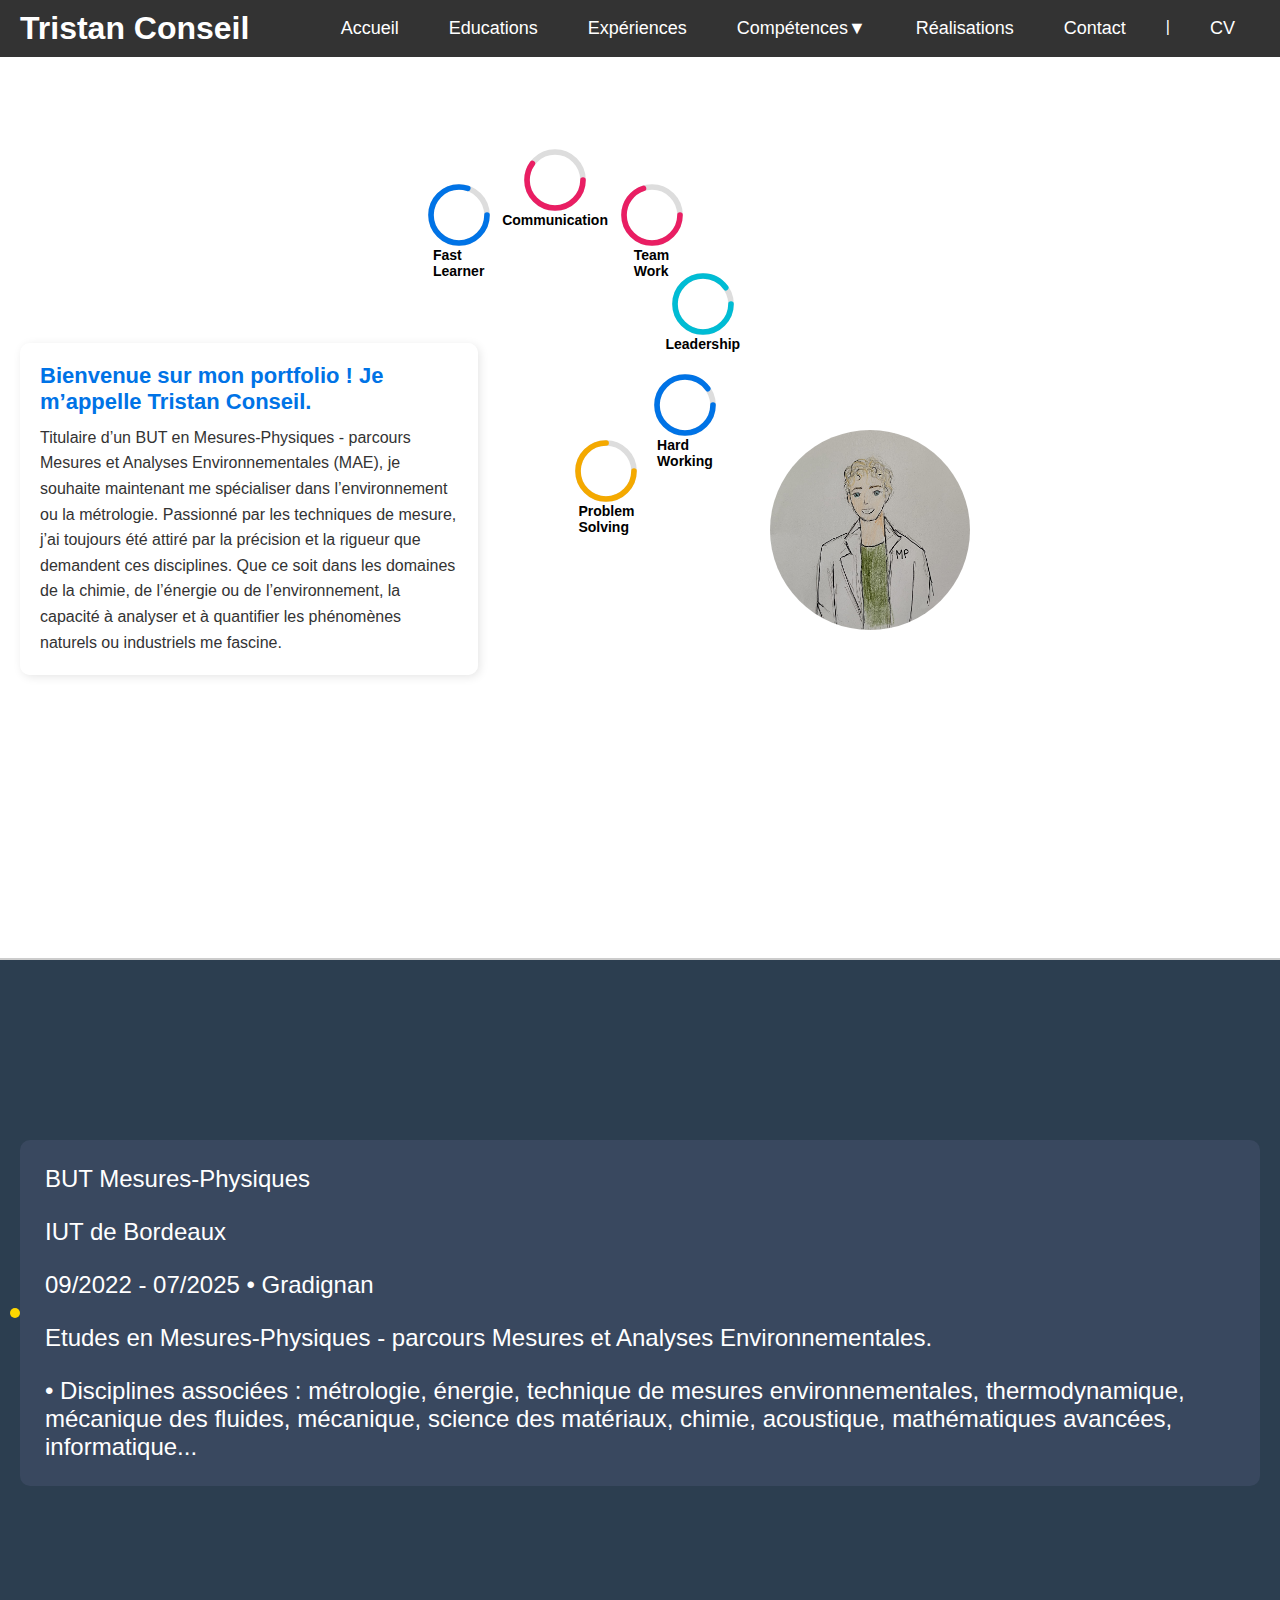
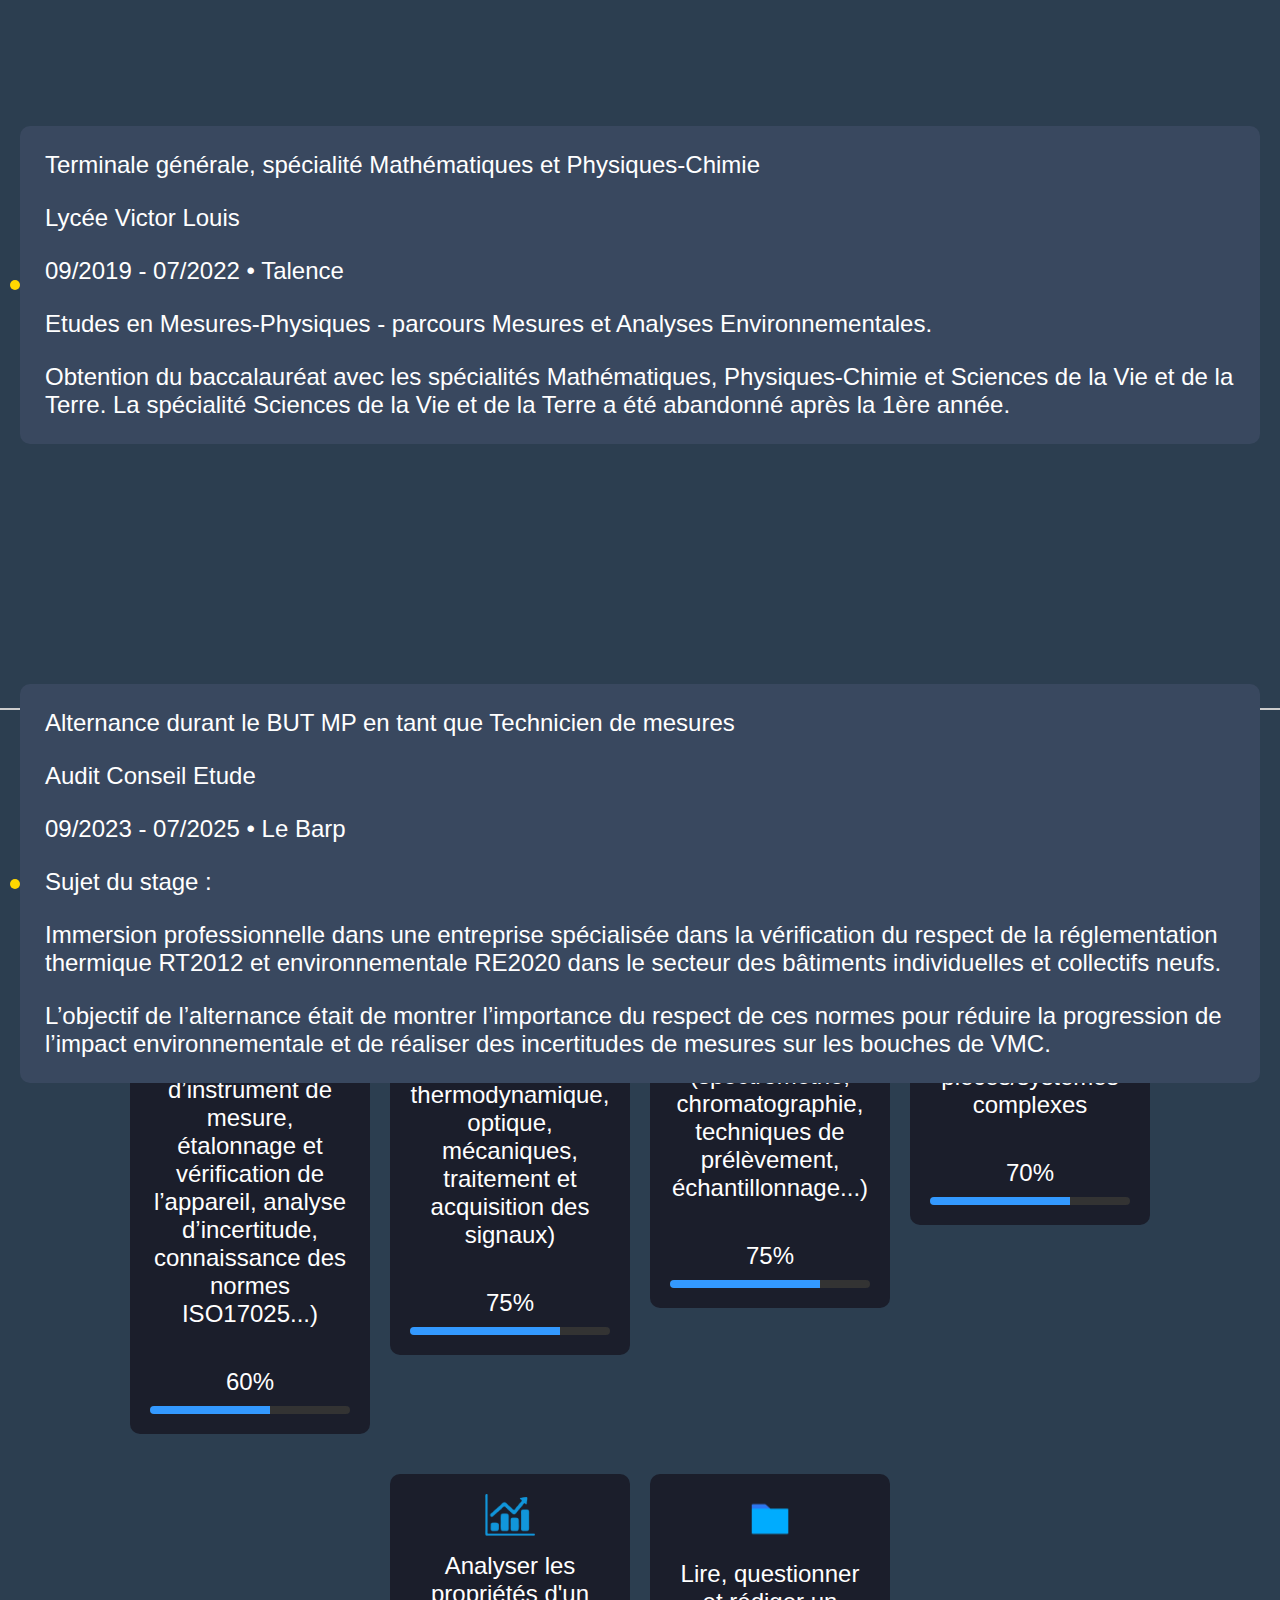
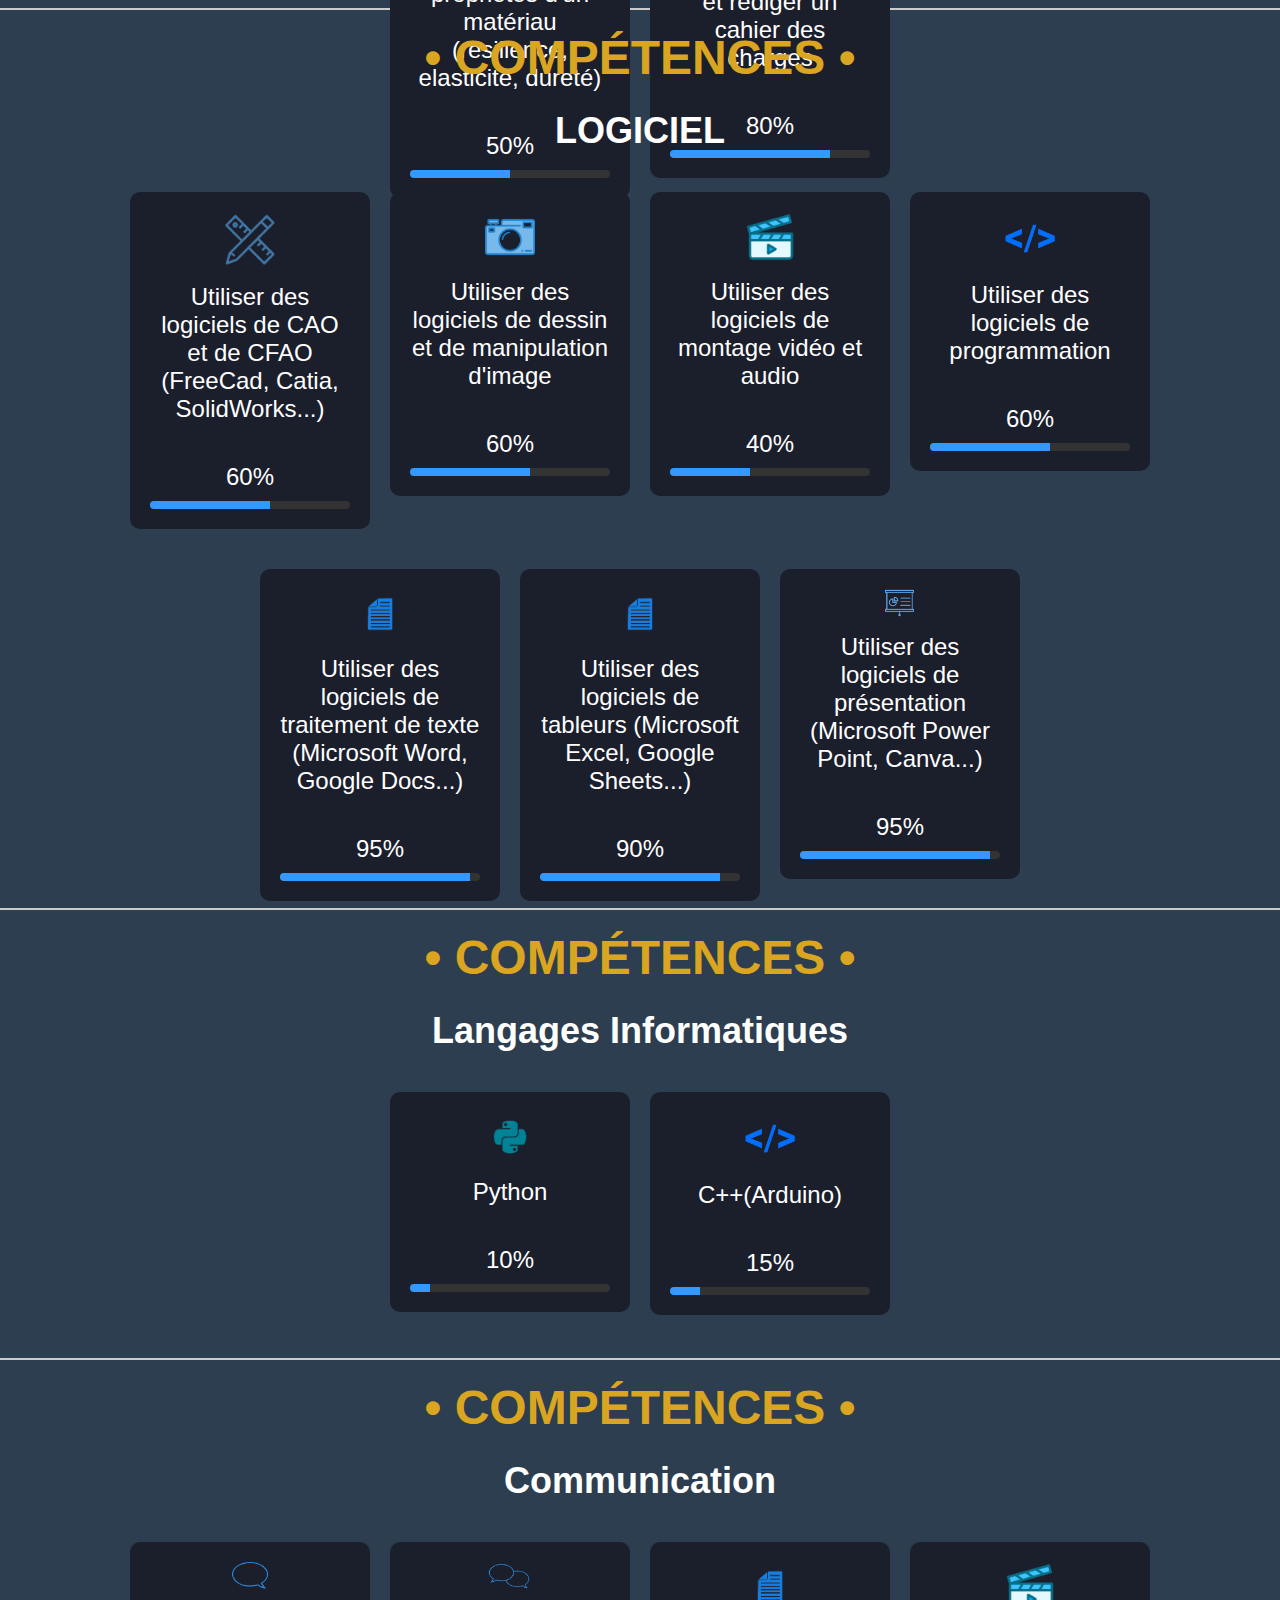
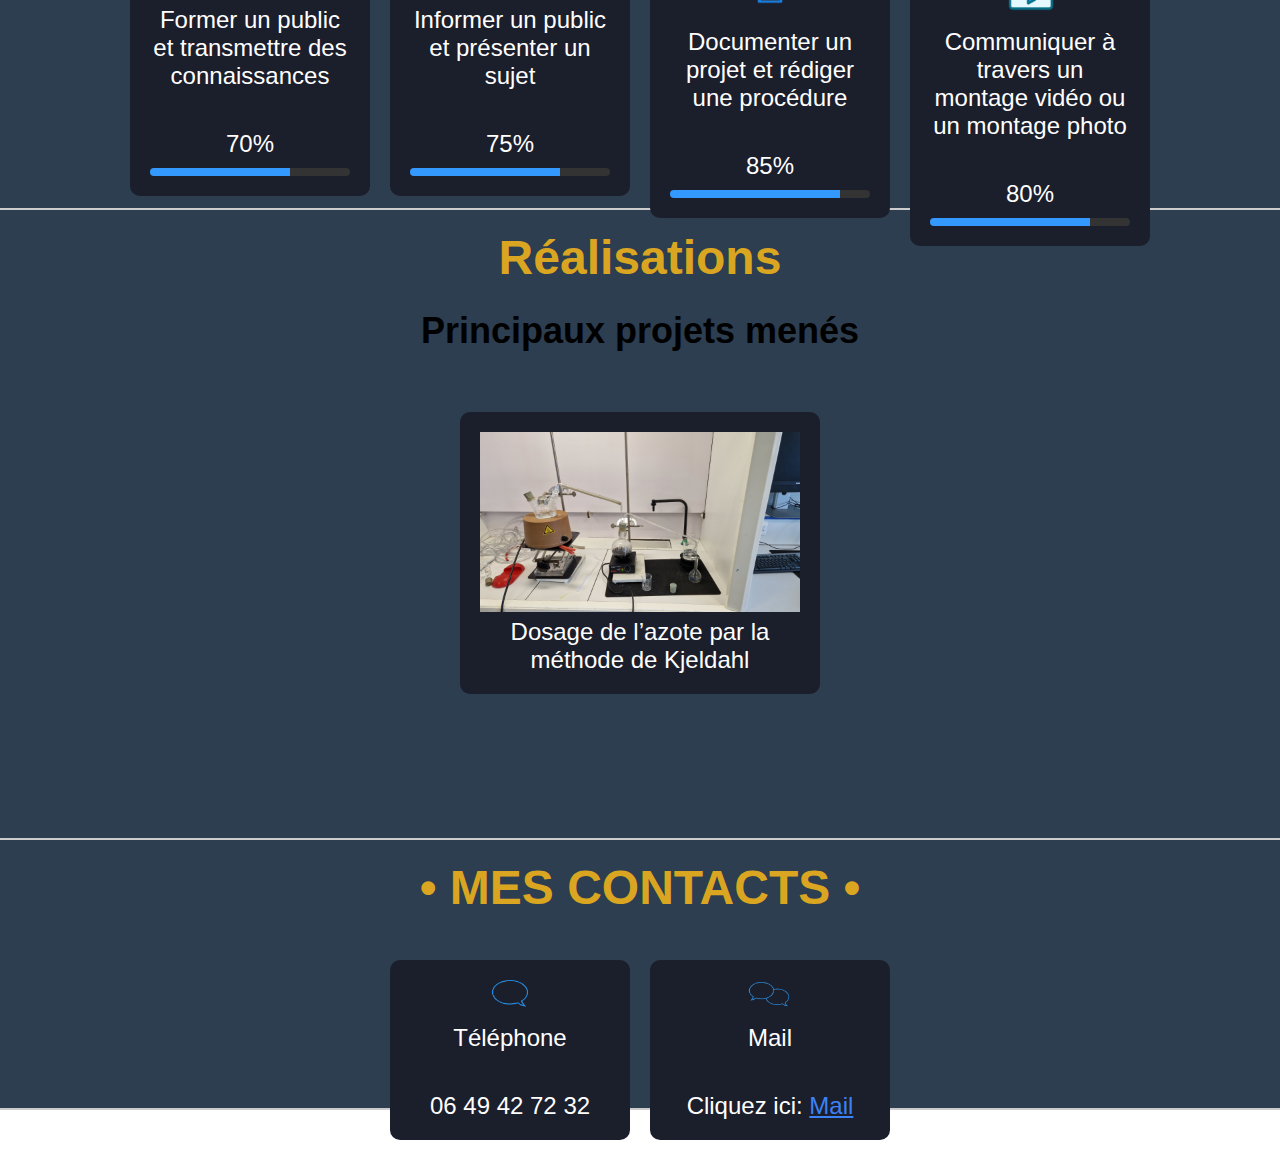
<file: index.html>
<!doctype html>
<html lang="fr">
<head>
  <meta charset="utf-8">
  <title>Titre de la page</title>
  <link rel="stylesheet" href="style.css">
  <script defer src="script.js"></script>
</head>
<body>
<nav class="NavBar">
    <h1>Tristan Conseil</h1>
    <button class="menu-toggle">&#9776;</button>
    <ul class="nav-links">  
        <li><a href="#section1">Accueil</a></li>
        <li><a href="#section2">Educations</a></li>
        <li><a href="#section2">Expériences</a></li>
        <li class="dropdown">
            <a href="#">Compétences▼</a>
            <ul class="dropdown-menu">
                <li><a href="#subsection1">Techniques</a></li>
                <li><a href="#subsection2">Logiciel</a></li>
                <li><a href="#subsection3">Langages informatiques</a></li>
                <li><a href="#subsection4">Communication</a></li>
            </ul>
        <li><a href="#section5">Réalisations</a></li>
        <li><a href="#section6">Contact</a></li>
        <li><p class="separator">|<p></li>
        <li><a href="CV_Conseil_Tristan.pdf" class="download-btn" download>CV</a></li>
    </ul>
    
</nav>
</nav>
<section id="section1" class="section">
    <div class="content-container">
        <div class="blocktext1">
            <p class="text_blue">Bienvenue sur mon portfolio ! Je m’appelle Tristan Conseil.</p>
            <p class="paragraph">
                Titulaire d’un BUT en Mesures-Physiques - parcours Mesures et Analyses Environnementales (MAE), 
                je souhaite maintenant me spécialiser dans l’environnement ou la métrologie.
                Passionné par les techniques de mesure, j’ai toujours été attiré par la précision et la rigueur que demandent ces disciplines. 
                Que ce soit dans les domaines de la chimie, de l’énergie ou de l’environnement, la capacité à analyser et à quantifier les phénomènes naturels 
                ou industriels me fascine.
            </p>
        </div>         
    </div>
    <div class="container">
        <div class="profile-wrapper">
            <img src="avatar.jpg" alt="Profil" class="profile-image">
            <div class="arc-container">
                <div class="skill" data-angle="390" data-percentage="90">
                    <svg viewBox="0 0 100 100">
                        <circle class="bg-circle" cx="50" cy="50" r="40"></circle>
                        <circle class="fg-circle" cx="50" cy="50" r="40"></circle>
                    </svg>
                    <p>Hard Working</p>
                </div>
                <div class="skill" data-angle="230" data-percentage="80">
                    <svg viewBox="0 0 100 100">
                        <circle class="bg-circle" cx="50" cy="50" r="40"></circle>
                        <circle class="fg-circle" cx="50" cy="50" r="40"></circle>
                    </svg>
                    <p>Fast Learner</p>
                </div>
                <div class="skill" data-angle="270" data-percentage="60">
                    <svg viewBox="0 0 100 100">
                        <circle class="bg-circle" cx="50" cy="50" r="40"></circle>
                        <circle class="fg-circle" cx="50" cy="50" r="40"></circle>
                    </svg>
                    <p>Communication</p>
                </div>
                <div class="skill" data-angle="310" data-percentage="70">
                    <svg viewBox="0 0 100 100">
                        <circle class="bg-circle" cx="50" cy="50" r="40"></circle>
                        <circle class="fg-circle" cx="50" cy="50" r="40"></circle>
                    </svg>
                    <p>Team Work</p>
                </div>
                <div class="skill" data-angle="350" data-percentage="90">
                    <svg viewBox="0 0 100 100">
                        <circle class="bg-circle" cx="50" cy="50" r="40"></circle>
                        <circle class="fg-circle" cx="50" cy="50" r="40"></circle>
                    </svg>
                    <p>Leadership</p>
                </div>
                <div class="skill" data-angle="430" data-percentage="75">
                        <svg viewBox="0 0 100 100">
                            <circle class="bg-circle" cx="50" cy="50" r="40"></circle>
                            <circle class="fg-circle" cx="50" cy="50" r="40"></circle>
                        </svg>
                        <p>Problem Solving</p>
                </div>   
            </div>
        </div>
    </div>
    
</section>
<section id="section2" class="section"><div class="timeline">
 
    <!-- Bloc 1 -->
    <div class="timeline-item" style="top: 90px;">
        <div class="circle"></div>
        <div class="text-box">
            <p>BUT Mesures-Physiques</p>
            <p class="infos">IUT de Bordeaux</p>
            <p class="infos">09/2022 - 07/2025 • Gradignan</p>
            <p class="infos">Etudes en Mesures-Physiques - parcours Mesures et Analyses Environnementales.</p>
            <p class="infos">• Disciplines associées : métrologie, énergie, technique de mesures environnementales, thermodynamique, mécanique des fluides, mécanique, science des matériaux, chimie, acoustique, mathématiques avancées, informatique...</p>
        </div>
    </div>

    <!-- Bloc 2 -->
    <div class="timeline-item" style="top: 290px;">
        <div class="circle"></div>
        <div class="text-box">
            <p>Terminale générale, spécialité Mathématiques et Physiques-Chimie </p>
            <p class="infos">Lycée Victor Louis</p>
            <p class="infos">09/2019 - 07/2022 • Talence</p>
            <p class="infos">Etudes en Mesures-Physiques - parcours Mesures et Analyses Environnementales.</p>
            <p class="infos">Obtention du baccalauréat avec les spécialités Mathématiques, Physiques-Chimie et Sciences de la Vie et de la Terre. La spécialité Sciences de la Vie et de la Terre a été abandonné après la 1ère année.</p>
        </div>
    </div>

    <!-- Bloc 3 -->
    <div class="timeline-item" style="top: 490px;">
        <div class="circle"></div>
        <div class="text-box">
            <p>Alternance durant le  BUT MP en tant que Technicien de mesures</p>
            <p class="infos">Audit Conseil Etude</p>
            <p class="infos">09/2023 - 07/2025 • Le Barp</p>
            <p class="infos">Sujet du stage : </p>
            <p class="infos">Immersion professionnelle dans une entreprise spécialisée dans la vérification du respect de la réglementation thermique RT2012 et environnementale RE2020 dans le secteur des bâtiments individuelles et collectifs neufs.</p>
            <p class="infos">L’objectif de l’alternance était de montrer l’importance du respect de ces normes pour réduire la progression de l’impact environnementale et de réaliser des incertitudes de mesures sur les bouches de VMC.</p>
        </div>
    </div>

</div>

</section>
<section id="subsection1" class="section">
    <div class="competences-titres">
        <h1 class="comp">• COMPÉTENCES •</h1>
        <h2> TECHNIQUES</h2>
    </div>
        <div class="competences">
            <div class="bloc">
                <img src="cdc.png" alt="Icône 1">
                <p>Métrologie et instrumentation (utilisation d’instrument de mesure, étalonnage et vérification de l’appareil, analyse d’incertitude, connaissance des normes ISO17025...)
                </p>
                <p class ="pourcentage">60%</p>
                <div class="progress-bar"><div data-progress="60"></div></div>
            </div>
            <div class="bloc">
                <img src="loupe.png" alt="Icône 2">
                <p>Technique de mesure (éléctrique, thermique, thermodynamique, optique, mécaniques, traitement et acquisition des signaux)</p>
                <p class ="pourcentage">75%</p>
                <div class="progress-bar"><div data-progress="75"></div></div>
            </div>
            <div class="bloc">
                <img src="chimie.png" alt="Icône 3">
                <p>Chimie analytique dans l’environnement (spéctrométrie, chromatographie, techniques de prélèvement, échantillonnage...)</p>
                <p class ="pourcentage">75%</p>
                <div class="progress-bar"><div data-progress="75"></div></div>
            </div>
            <div class="bloc">
                <img src="maison.png" alt="Icône 4">
                <p>Élaborer un dossier technique exhaustif pour des pièces/systèmes complexes</p>
                <p class ="pourcentage">70%</p>
                <div class="progress-bar"><div data-progress="70"></div></div>
            </div>
        </div>
    </div>
    <div class="competences">
        <div class="bloc">
            <img src="graph.png" alt="Icône 1">
            <p>Analyser les propriétés d'un matériau (résilience, elasticité, dureté)</p>
            <p class ="pourcentage">50%</p>
            <div class="progress-bar"><div data-progress="50"></div></div>
        </div>
        <div class="bloc">
            <img src="dossiers.png" alt="Icône 2">
            <p>Lire, questionner et rédiger un cahier des charges</p>
            <p class ="pourcentage">80%</p>
            <div class="progress-bar"><div data-progress="80"></div></div>
        </div>
    </div>  
</section>
<section id="subsection2" class="section">
    <div class="competences-titres">
        <h1 class="comp">• COMPÉTENCES •</h1>
        <h2>LOGICIEL</h2>
    </div>
        <div class="competences">
            <div class="bloc">
                <img src="dessin.png" alt="Icône 1">
                <p>Utiliser des logiciels de CAO et de CFAO (FreeCad, Catia, SolidWorks...)
                </p>
                <p class ="pourcentage">60%</p>
                <div class="progress-bar"><div data-progress="60"></div></div>
            </div>
            <div class="bloc">
                <img src="retouche.png" alt="Icône 2">
                <p>Utiliser des logiciels de dessin et de manipulation d'image</p>
                <p class ="pourcentage">60%</p>
                <div class="progress-bar"><div data-progress="60"></div></div>
            </div>
            <div class="bloc">
                <img src="edit.png" alt="Icône 3">
                <p>Utiliser des logiciels de montage vidéo et audio</p>
                <p class ="pourcentage">40%</p>
                <div class="progress-bar"><div data-progress="40"></div></div>
            </div>
            <div class="bloc">
                <img src="prog.png" alt="Icône 4">
                <p>Utiliser des logiciels de programmation</p>
                <p class ="pourcentage">60%</p>
                <div class="progress-bar"><div data-progress="60"></div></div>
            </div>
        </div>
    </div>
</div>
<div class="competences">
    <div class="bloc">
        <img src="doc.png" alt="Icône 1">
        <p>Utiliser des logiciels de traitement de texte (Microsoft Word, Google Docs...)
        </p>
        <p class ="pourcentage">95%</p>
        <div class="progress-bar"><div data-progress="95"></div></div>
    </div>
    <div class="bloc">
        <img src="doc.png" alt="Icône 2">
        <p>Utiliser des logiciels de tableurs (Microsoft Excel, Google Sheets...)</p>
        <p class ="pourcentage">90%</p>
        <div class="progress-bar"><div data-progress="90"></div></div>
    </div>
    <div class="bloc">
        <img src="diapo.png" alt="Icône 3">
        <p>Utiliser des logiciels de présentation (Microsoft Power Point, Canva...)</p>
        <p class ="pourcentage">95%</p>
        <div class="progress-bar"><div data-progress="95"></div></div>
    </div>

</div>
</div>
</section>
<section id="subsection3" class="section">
    <div class="competences-titres">
        <h1 class="comp">• COMPÉTENCES •</h1>
        <h2>Langages Informatiques</h2>
    </div>
        <div class="competences">
            <div class="bloc">
                <img src="python.png" alt="Icône 1">
                <p>Python
                </p>
                <p class ="pourcentage">10%</p>
                <div class="progress-bar"><div data-progress="10"></div></div>
            </div>
            <div class="bloc">
                <img src="prog.png" alt="Icône 2">
                <p>C++(Arduino)</p>
                <p class ="pourcentage">15%</p>
                <div class="progress-bar"><div data-progress="15"></div></div>
            </div>
        </div>
    </div>
</div>
</section>
<section id="subsection4" class="section"> <div class="competences-titres">
    <h1 class="comp">• COMPÉTENCES •</h1>
    <h2>Communication</h2>
</div>
    <div class="competences">
        <div class="bloc">
            <img src="bulle.png" alt="Icône 1">
            <p>Former un public et transmettre des connaissances
            </p>
            <p class ="pourcentage">70%</p>
            <div class="progress-bar"><div data-progress="70"></div></div>
        </div>
        <div class="bloc">
            <img src="bulles.png" alt="Icône 2">
            <p>Informer un public et présenter un sujet</p>
            <p class ="pourcentage">75%</p>
            <div class="progress-bar"><div data-progress="75"></div></div>
        </div>
        <div class="bloc">
            <img src="doc.png" alt="Icône 3">
            <p>Documenter un projet et rédiger une procédure</p>
            <p class ="pourcentage">85%</p>
            <div class="progress-bar"><div data-progress="85"></div></div>
        </div>
        <div class="bloc">
            <img src="edit.png" alt="Icône 4">
            <p>Communiquer à travers un montage vidéo ou un montage photo</p>
            <p class ="pourcentage">80%</p>
            <div class="progress-bar"><div data-progress="80"></div></div>
        </div>
    </div>
</div>
</div></section>
<section id="section5" class="section">    <h1 class="comp">Réalisations</h1>
    <h2>Principaux projets menés</h2>
</div>
    <div class="realisation">
        <div class="bloc2">
            <a href="kjeldahl.html">
                <img src="Kjeldahl.png" alt="Bouton Image">
            </a>
            <p>Dosage de l’azote par la méthode de Kjeldahl
            </p></div>
        </div>
    </div>
</div></section>
<section id="section6" class="section">
    <div class="competences-titres">
        <h1 class="comp">• MES CONTACTS •</h1>
    </div>
    <div class="competences">
        <div class="bloc">
            <img src="bulle.png" alt="Icône 1">
            <p>Téléphone
            </p>
            <p class ="pourcentage">06 49 42 72 32</p>
        </div>
        <div class="bloc">
            <img src="bulles.png" alt="Icône 2">
            <p>Mail</p>
            <p class="pourcentage">Cliquez ici: <a href="mailto:conseil.tristan@mail.com" style="color: #3b82f6;">Mail</a></p>
        </div>
    </div>
</div>
</div>
</section>
</body>
</html>
</file>
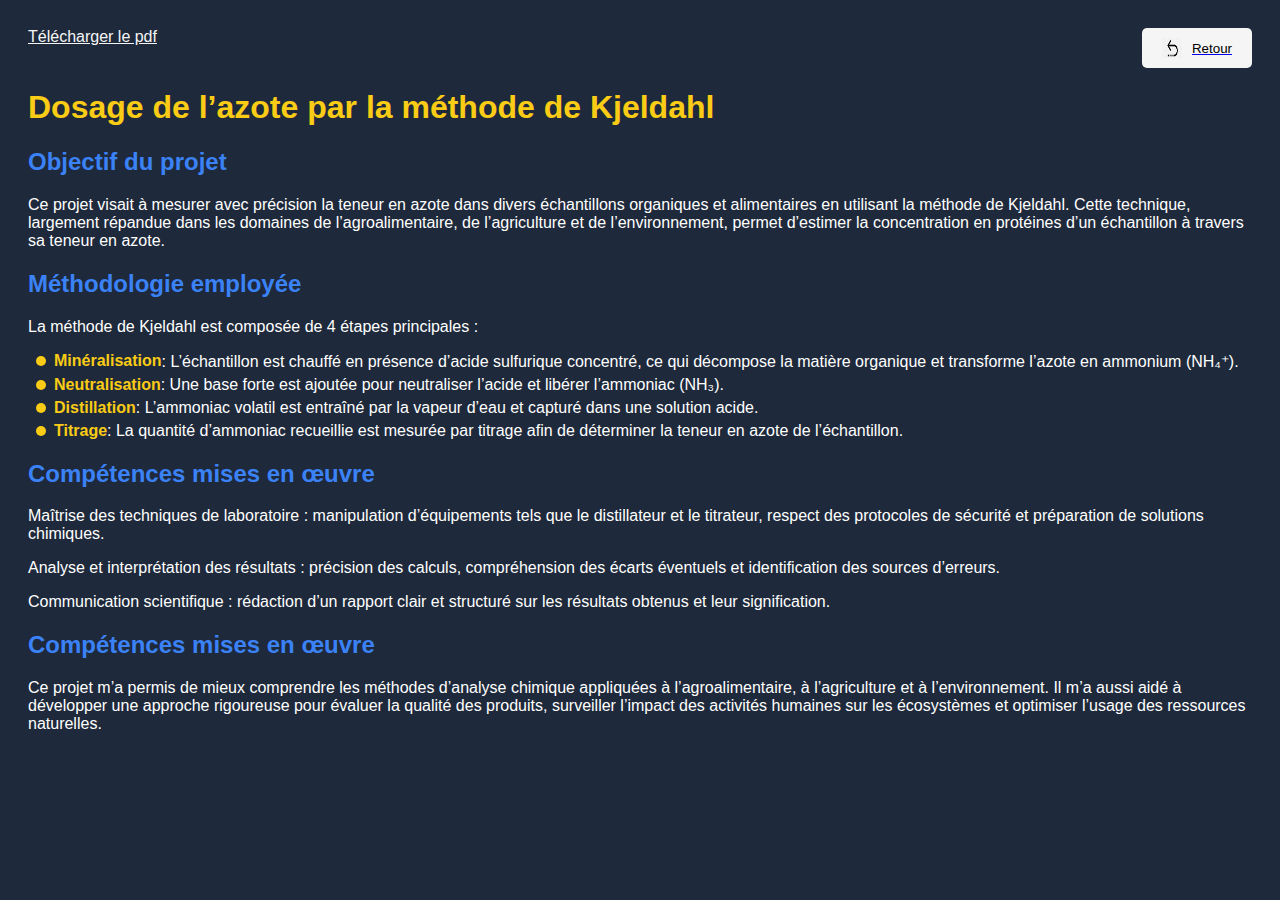
<file: kjeldahl.html>
<!DOCTYPE html>
<html lang="fr">
<head>
    <meta charset="UTF-8">
    <meta name="viewport" content="width=device-width, initial-scale=1.0">
    <title>Dosage de l'azote</title>
    <style>
        body {
            background-color: #1e293b;
            color: white;
            font-family: Arial, sans-serif;
            padding: 20px;
        }
        h1 {
            color: #facc15;
        }
        h2 {
            color: #3b82f6;
        }
        .section {
            margin-bottom: 20px;
        }
        .highlight {
            color: #facc15;
            font-weight: bold;
        }
        .list-item {
            display: flex;
            align-items: center;
            margin-bottom: 5px;
        }
        .list-item span {
            margin-left: 8px;
        }
        .dot {
            height: 10px;
            width: 10px;
            background-color: #facc15;
            border-radius: 50%;
            display: inline-block;
        }
        .nav{
            display: flex;
            justify-content: space-between;
        }
        .download-btn{
            color:whitesmoke;
        }
    </style>
</head>
<body>
    <div class="nav">
        <a href="kjehldahl_doc.pdf" class="download-btn" download>Télécharger le pdf</a>
    </a></li>
    <a href="index.html">
        <button style="background-color: whitesmoke; border: none; padding: 10px 20px; cursor: pointer; display: flex; align-items: center; border-radius: 5px;;">
            <img src="retour.png" alt="Retour" style="width: 20px; height: 20px; margin-right: 10px;">
            Retour
        </button>
    </a>
</div>
    <h1>Dosage de l’azote par la méthode de Kjeldahl</h1>
    
    <h2>Objectif du projet</h2>
    <p>Ce projet visait à mesurer avec précision la teneur en azote dans divers échantillons organiques et alimentaires en utilisant la méthode de Kjeldahl. Cette technique, largement répandue dans les domaines de l’agroalimentaire, de l’agriculture et de l’environnement, permet d’estimer la concentration en protéines d’un échantillon à travers sa teneur en azote.</p>
    
    <h2>Méthodologie employée</h2>
    <p>La méthode de Kjeldahl est composée de 4 étapes principales :</p>
    <div class="list-item"><span class="dot"></span><span class="highlight">Minéralisation</span> : L’échantillon est chauffé en présence d’acide sulfurique concentré, ce qui décompose la matière organique et transforme l’azote en ammonium (NH₄⁺).</div>
    <div class="list-item"><span class="dot"></span><span class="highlight">Neutralisation</span> : Une base forte est ajoutée pour neutraliser l’acide et libérer l’ammoniac (NH₃).</div>
    <div class="list-item"><span class="dot"></span><span class="highlight">Distillation</span> : L’ammoniac volatil est entraîné par la vapeur d’eau et capturé dans une solution acide.</div>
    <div class="list-item"><span class="dot"></span><span class="highlight">Titrage</span> : La quantité d’ammoniac recueillie est mesurée par titrage afin de déterminer la teneur en azote de l’échantillon.</div>
    
    <h2>Compétences mises en œuvre</h2>
    <p>Maîtrise des techniques de laboratoire : manipulation d’équipements tels que le distillateur et le titrateur, respect des protocoles de sécurité et préparation de solutions chimiques.</p>
    <p>Analyse et interprétation des résultats : précision des calculs, compréhension des écarts éventuels et identification des sources d’erreurs.</p>
    <p>Communication scientifique : rédaction d’un rapport clair et structuré sur les résultats obtenus et leur signification.</p>
    
    <h2>Compétences mises en œuvre</h2>
    <p>Ce projet m’a permis de mieux comprendre les méthodes d’analyse chimique appliquées à l’agroalimentaire, à l’agriculture et à l’environnement. Il m’a aussi aidé à développer une approche rigoureuse pour évaluer la qualité des produits, surveiller l’impact des activités humaines sur les écosystèmes et optimiser l’usage des ressources naturelles.</p>
</body>
</html>
</file>
<file: style.css>
/* Réinitialisation */
* {
    margin: 0;
    padding: 0;
    box-sizing: border-box;
    scroll-behavior: smooth;
}

body {
    font-family: Arial, sans-serif;
    padding-top: 60px; /* Pour éviter que la navbar masque les sections */
}
h1{
    color: white;
}
.NavBar {
    position: fixed;
    top: 0;
    left: 0;
    width: 100%;
    background: #333;
    display: flex;
    justify-content: space-between;
    align-items: center;
    padding: 10px 20px;
    z-index: 1000;
}

.logo {
    color: white;
    font-size: 24px;
    font-weight: bold;
}

.nav-links {
    list-style: none;
    display: flex;
}

.nav-links li {
    margin: 0 15px;
    position: relative;
}

.nav-links a {
    color: white;
    text-decoration: none;
    font-size: 18px;
    padding: 10px;
    transition: 0.3s;
}

/* Lien actif en jaune */
.nav-links a.active {
    color: yellow;
}

/* Effet au survol */
.nav-links a:hover {
    background: #555;
    border-radius: 5px;
}

/* MENU DÉROULANT */
.dropdown-menu {
    display: none;
    position: absolute;
    top: 100%;
    left: 0;
    background: #444;
    list-style: none;
    min-width: 150px;
}

.dropdown-menu li {
    width: 100%;
}

.dropdown-menu a {
    display: block;
    padding: 10px;
    color: white;
}

/* Afficher le menu au survol */
.dropdown:hover .dropdown-menu {
    display: block;
}

/* Responsive */
.menu-toggle {
    display: none;
    background: none;
    border: none;
    color: white;
    font-size: 30px;
    cursor: pointer;
}
.section {
    height: 100vh;
    display: flex;
    align-items: left;
    justify-content:  left;
    font-size: 24px;
    border-bottom: 2px solid #ccc;
    padding: 20px;
}
.content-container {
    display: flex;
    align-items: center;
    justify-content: space-between;
    width: 100%;
    margin: auto;
    gap: 20px;
}

/* Bloc texte */
.blocktext1 {
    width: 33%;
    min-width: 75%;
    background: rgba(255, 255, 255, 0.8);
    padding: 20px;
    border-radius: 10px;
    box-shadow: 2px 2px 10px rgba(0, 0, 0, 0.1);
}

.text_blue {
    color: #0073e6;
    font-size: 22px;
    font-weight: bold;
    margin-bottom: 10px;
}
#section2 {
    background-color: #2c3e50; /* Couleur bleu foncé */
    height: 150vh;
    display:block;
}
#subsection1 {
    background-color: #2c3e50; /* Couleur bleu foncé */
    text-align: center;
    padding: 20px;
    display: block;
}
#subsection2 {
    background-color: #2c3e50; /* Couleur bleu foncé */
    text-align: center;
    padding: 20px;
    display: block;
}
#subsection3 {
    background-color: #2c3e50; /* Couleur bleu foncé */
    text-align: center;
    padding: 20px;
    display: block;
    height: 50vh;
}
#subsection4 {
    background-color: #2c3e50; /* Couleur bleu foncé */
    text-align: center;
    padding: 20px;
    display: block;
    height: 50vh;
}
#section5 {
    background-color: #2c3e50; /* Couleur bleu foncé */
    text-align: center;
    padding: 20px;
    display: block;
    height: 70vh;
}
#section6 {
    background-color: #2c3e50; /* Couleur bleu foncé */
    text-align: center;
    padding: 20px;
    display: block;
    height: 30vh;
}
.paragraph {
    font-size: 16px;
    line-height: 1.6;
    color: #333;
}

/* Conteneur principal */
.container {
    display: flex;
    justify-content: center;
    align-items: center;
    height: 100vh;
    width: 100vw;
    position: relative;
}

/* Wrapper de l'image */
.profile-wrapper {
    position: relative;
    width: 200px;
    height: 200px;
    margin-right: 150px; /* 🟢 Déplace les cercles vers la droite */
}

/* Image */
.profile-image {
    width: 100%;
    height: 100%;
    border-radius: 50%;
    object-fit: cover;
}

/* Conteneur des cercles */
.arc-container {
    position: absolute;
    width: 300px; /* 🟢 Augmente la largeur pour placer les cercles à droite */
    height: 300px;
    left: 100%;
    top: 50%;
    transform: translateY(-50%);
}

/* Cercles */
.skill {
    position: absolute;
    width: 70px;
    height: 80px;
    display: flex;
    align-items: center;
    justify-content: center;
}

/* Style du texte sous les cercles */
.skill p {
    position: absolute;
    top: 90%;
    left: 50%;
    transform: translateX(-50%);
    font-size: 14px;
    font-weight: bold;
}

/* Style des cercles SVG */
svg {
    width: 100%;
    height: 100%;
}

/* Cercle de fond */
.bg-circle {
    fill: none;
    stroke: #ddd;
    stroke-width: 8;
}

/* Cercle de remplissage */
.fg-circle {
    fill: none;
    stroke-width: 8;
    stroke-linecap: round;
    stroke-dasharray: 251.2; /* 2 * PI * 40 */
    stroke-dashoffset: 251.2;
    transition: stroke-dashoffset 1s ease-in-out;
}


.separator{
    color:white;
}
.timeline {
    display: flex;
    flex-direction: column;
    align-items: center;
    position: relative;
    padding: 50px 0;
}
@keyframes grow {
    from {
        height: 0;
    }
    to {
        height: 100%;
    }
}

.timeline {
    animation: grow 2s ease-out;
}
.infos{
    padding-top: 25px;
}
.timeline-item {
    display: flex;
    align-items: center;
    justify-content: center; /* Centre les éléments horizontalement */
    margin: 20px 0;
    position: relative;
}

.text-box {
    background: #39485F;
    color: white;
    padding: 25px 25px;
    border-radius: 10px;
    width: 100%;
    margin: auto;
    animation: slideIn 1s ease-in-out;
}

.circle {
    width: 10px;
    height: 10px;
    background-color: gold;
    border-radius: 50%;
    position: absolute;
    left: -10px;
    animation: fadeIn 1s ease-in-out;
}



@keyframes fadeIn {
    from { opacity: 0; transform: scale(0.5); }
    to { opacity: 1; transform: scale(1); }
}

@keyframes slideIn {
    from { transform: translateX(-50px); opacity: 0; }
    to { transform: translateX(0); opacity: 1; }
}

@media (max-width: 768px) {
    .text-box {
        font-size: 14px;
    }
}
@media (max-width: 768px) {
    .nav-links {
        position: absolute;
        top: 60px;
        left: 0;
        width: 100%;
        background: #444;
        display: none;
        flex-direction: column;
        text-align: center;
    }

    .nav-links.active {
        display: flex;
    }
    .content-container {
        flex-direction: column;
        text-align: center;
    }

    .blocktext1, .image-container {
        width: 100%;
    }

    .skills-container {
        flex-wrap: wrap;
    }
    .nav-links li {
        margin: 10px 0;
    }

    .menu-toggle {
        display: block;
    }

    .dropdown-menu {
        position: relative;
        background: none;
    }
    .separator{
        display: none;
    }
}
.competences-titres {
    margin-bottom: 20px;
    color: white;
}
.competences {
    display: flex;
    justify-content: center;
    gap: 20px;
    padding: 20px;
}
.bloc {
    background-color: #1b1e2b;
    padding: 20px;
    border-radius: 10px;
    width: 20%;
    height: 30%;
    text-align: center;
    color: white;
}
.bloc2 {
    background-color: #1b1e2b;
    padding: 20px;
    border-radius: 10px;
    width: 30%;
    height: 30%;
    text-align: center;
    color: white;
    margin-top: 40px;
}
.bloc2 a {
    display: inline-block;
}
.bloc2 img {
    width: 100%;
    height: 100%;
}
.bloc img {
    width: 50px;
    margin-bottom: 10px;
}
.progress-bar {
    width: 100%;
    background-color: #333;
    height: 8px;
    border-radius: 5px;
    overflow: hidden;
    margin-top: 10px;
    
}
.progress-bar div {
    height: 100%;
    width: 0;
    background-color: #3399ff;
    transition: width 2s ease-in-out;
}
.pourcentage{
    color:white;
    padding-top: 40px;
}
.comp{
    color: goldenrod;
    margin-bottom: 25px;
}
.realisation {
    display: flex;
    justify-content: center;
    gap: 20px;
    padding: 20px;
}
</file>
